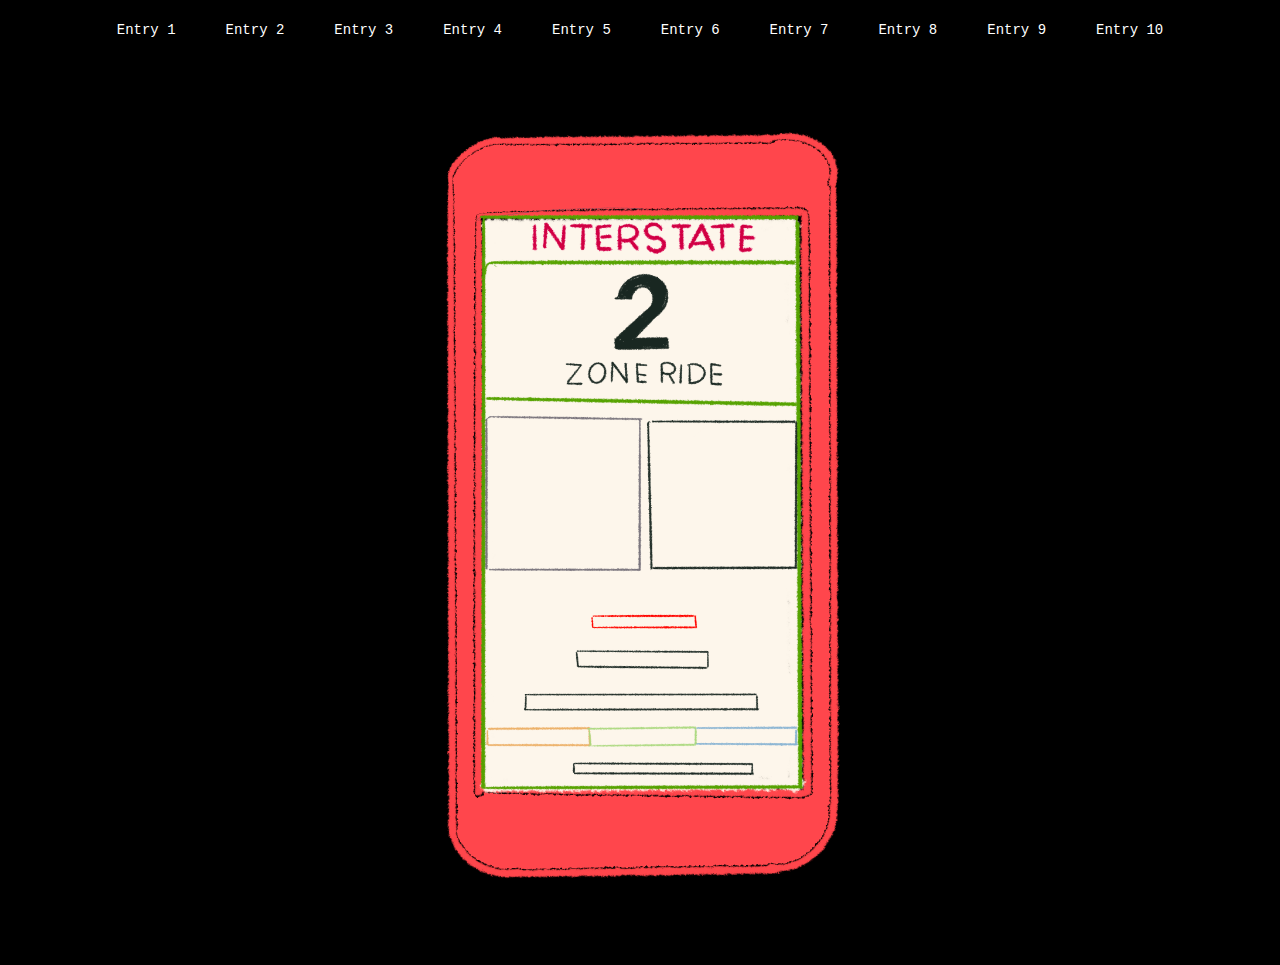
<file: entry-5/entry5.html>
<!DOCTYPE html>
<html lang="en">
<head>
    <meta charset="UTF-8">
    <meta name="viewport" content="width=device-width, initial-scale=1.0">
    <link rel="stylesheet" href="/assets/entry5.css">
    <link rel="stylesheet" href="/assets/menubar.css">

    <title>Bus Tickets Carousel</title>
</head>
<body>

    <div id="skyline-menu-container">
        <div id="skyline-menu">
            <nav>
                <ul>
                    <li><a href="/entry-1/entry1.html">Entry 1</a></li>
                    <li><a href="/entry-2/entry2.html">Entry 2</a></li>
                    <li><a href="/entry-3/entry3.html">Entry 3</a></li>
                    <li><a href="/entry-4/entry4.html">Entry 4</a></li>
                    <li><a href="/entry-5/entry5.html">Entry 5</a></li>
                    <li><a href="/entry-6/entry6.html">Entry 6</a></li>
                    <li><a href="/entry-7/entry7.html">Entry 7</a></li>
                    <li><a href="/entry-8/entry8.html">Entry 8</a></li>
                    <li><a href="/entry-9/entry9.html">Entry 9</a></li>
                    <li><a href="/entry10/entry10.html">Entry 10</a></li>
                </ul>
            </nav>
        </div>


<div class="carousel-container">
    <div class="carousel">
        <div class="slide"><img src="/entry-5/images-e5/1.png" alt="Ticket 1"></div>
        <div class="slide"><img src="/entry-5/images-e5/2.png" alt="Ticket 2"></div>
        <div class="slide"><img src="/entry-5/images-e5/3.png" alt="Ticket 3"></div>
        <div class="slide"><img src="/entry-5/images-e5/4.png" alt="Ticket 4"></div>
        <div class="slide"><img src="/entry-5/images-e5/5.png" alt="Ticket 5"></div>
        <div class="slide"><img src="/entry-5/images-e5/6.png" alt="Ticket 6"></div>
        <div class="slide"><img src="/entry-5/images-e5/7.png" alt="Ticket 7"></div>
        <div class="slide"><img src="/entry-5/images-e5/8.png" alt="Ticket 8"></div>
        <!-- Add more slides as needed -->
    </div>
</div>

<script src="/entry-5/entry5.js"></script>
</body>
</html>
</file>
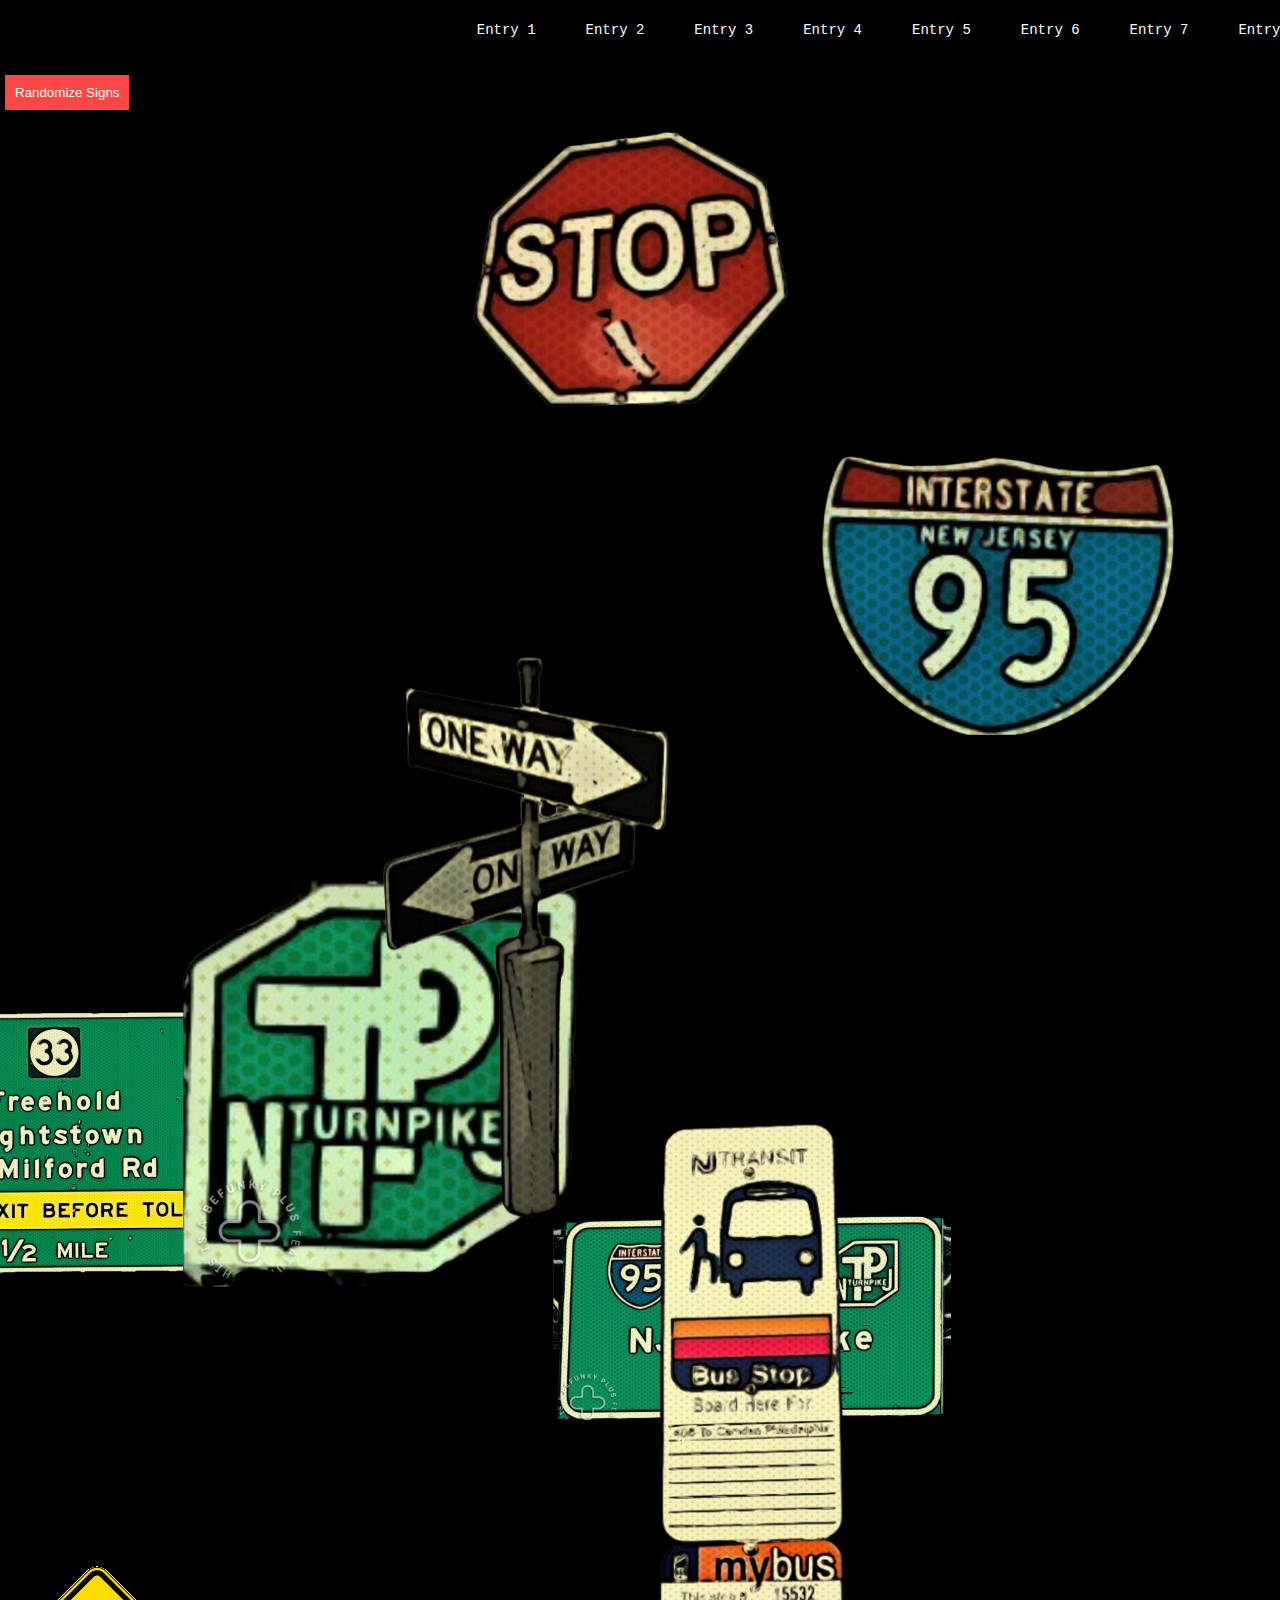
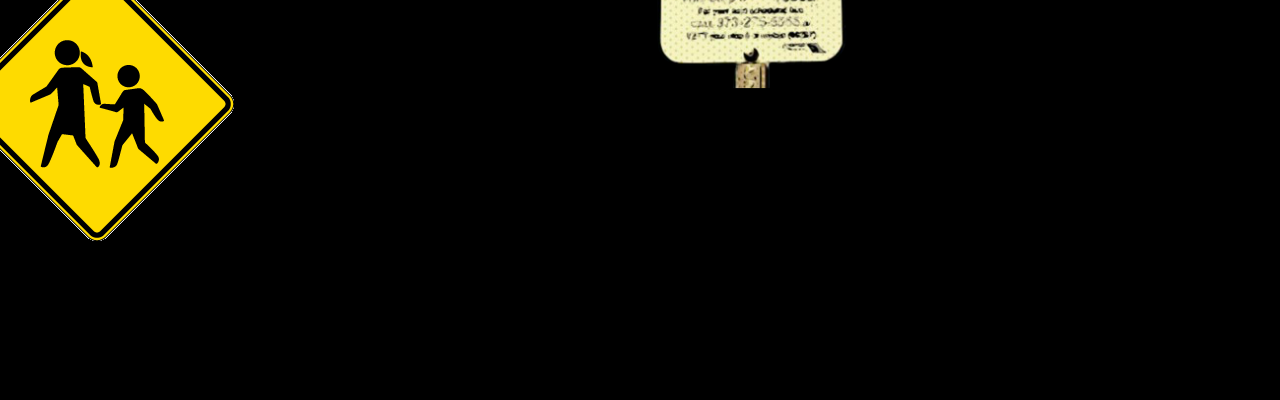
<file: entry-6/entry6.html>
<!DOCTYPE html>
<html lang="en">

<head>
    <meta charset="UTF-8">
    <meta name="viewport" content="width=device-width, initial-scale=1.0">
    <title>Harmonic Collections</title>

    <!-- External Stylesheets -->
    <link rel="stylesheet" href="/assets/menubar.css">
    <link rel="stylesheet" type="text/css" href="../assets/entry6.css">

    <!-- External JavaScript -->
    <script src="entry6.js"></script>

</head>

<body class="entry-six-page">
    


      <div id="skyline-menu-container">
        <div id="skyline-menu">
            <nav>
                <ul>
                    <li><a href="/entry-1/entry1.html">Entry 1</a></li>
                    <li><a href="/entry-2/entry2.html">Entry 2</a></li>
                    <li><a href="/entry-3/entry3.html">Entry 3</a></li>
                    <li><a href="/entry-4/entry4.html">Entry 4</a></li>
                    <li><a href="/entry-5/entry5.html">Entry 5</a></li>
                    <li><a href="/entry-6/entry6.html">Entry 6</a></li>
                    <li><a href="/entry-7/entry7.html">Entry 7</a></li>
                    <li><a href="/entry-8/entry8.html">Entry 8</a></li>
                    <li><a href="/entry-9/entry9.html">Entry 9</a></li>
                    <li><a href="/entry10/entry10.html">Entry 10</a></li>
                </ul>
            </nav>
        </div>


    <!-- Entry 6 Content Goes Here -->
<section class="entry-six-section">
        <!-- Your content for Entry 6 -->
        <h2> </h2>
        <button id="randomizeButton">Randomize Signs</button>
        <img src="/entry-6/images-e6/roadsign_1.png" alt="sign1"> 
        <img src="/entry-6/images-e6/roadsign_2.png" alt="Sign2">
        <img src="/entry-6/images-e6/roadsign_3.png" alt="Sign3">
        <img src="/entry-6/images-e6/roadsign_4.png" alt="Sign4">
        <img src="/entry-6/images-e6/roadsign_5.png" alt="Sign5">
        <img src="/entry-6/images-e6/roadsign_6.png" alt="Sign6">
        <img src="/entry-6/images-e6/roadsign_7.png" alt="Sign7">
        <img src="/entry-6/images-e6/roadsign_8.png" alt="Sign8">




    </section>
</body>

</html>
</file>
<file: assets/entry5.css>
/* Common styles for both large and small screens */
body {
    margin: 0;
    font-family: Arial, sans-serif;
    background-color: black;
  }
  
  .carousel-container {
    width: 80%; /* Adjust the width for responsiveness */
    max-width: 600px; /* Add a maximum width for larger screens */
    margin: 50px auto;
    overflow: hidden;
  }
  
  .carousel {
    display: flex;
    transition: transform 0.5s ease-in-out;
  }
  
  .slide {
    min-width: 100%;
    box-sizing: border-box;
  }
  
  img {
    width: 100%;
    height: auto;
  }
  
  /* Media Query for smaller screens */
  @media only screen and (max-width: 768px) {
    .carousel-container {
      width: 90%; /* Adjust the width for smaller screens */
    }
  }
</file>
<file: assets/menubar.css>
#skyline-menu-container {
    background-color: rgb(0, 0, 0);
    padding: 5px; /* Adjust the top and bottom padding */
    color: black;
    font-family: 'Courier New', Courier, monospace;
    
}

#skyline-menu {
    display: flex;
    justify-content: center;
    align-items: center;
    height:50px; /* Adjust the overall height */
}

nav ul {
    list-style: none;
    padding: 0;
    margin: 0;
    display: flex;
}

nav li {
    margin: 0 20px; /* Adjust the margin to space out the entries */
}

nav a {
    text-decoration: none;
    color: #fff;
    font-size: 14px; /* Adjust the font size */
    padding: 5px; /* Adjust the top and bottom padding */
    transition: background-color 0.3s;
}

nav a:hover {
    background-color: #555;
}

/* Media Query for Responsive Design */
@media (max-width: 768px) {
    #skyline-menu {
        flex-direction: column; /* Stack menu items vertically on small screens */
        align-items: stretch;
    }

    nav li {
        margin: 5px 0; /* Adjust margin for stacked items */
    }
}
</file>
<file: assets/entry6.css>
/* Common styles for both large and small screens */
body {
    background-color: black;
    margin: 0;
    font-family: Arial, sans-serif;
  }
  
  /* Custom styles for arranging the layout */
  section {
    position: relative;
    height: 100vh;
  }
  
  /* Style for the images */
  section img {
    position: absolute;
    max-width: 20%; /* Adjust the width as needed */
    height: auto;
  }
  
  /* Style for the button */
  section button {
    position: absolute;
    z-index: 2; /* Ensure the button is above the signs */
    background-color: #ff4747;
    color: #fff;
    padding: 10px;
    cursor: pointer;
    border: none;
  }
  
  /* Additional styling to scatter the images */
  section img {
    transform: translate(-50%, -50%);
  }
  
  /* Media Query for smaller screens */
  @media only screen and (max-width: 768px) {
    section img {
      max-width: 40%; /* Adjust the width for smaller screens */
    }
  
    section button {
      padding: 8px; /* Adjust the button padding for smaller screens */
    }
  }
</file>
